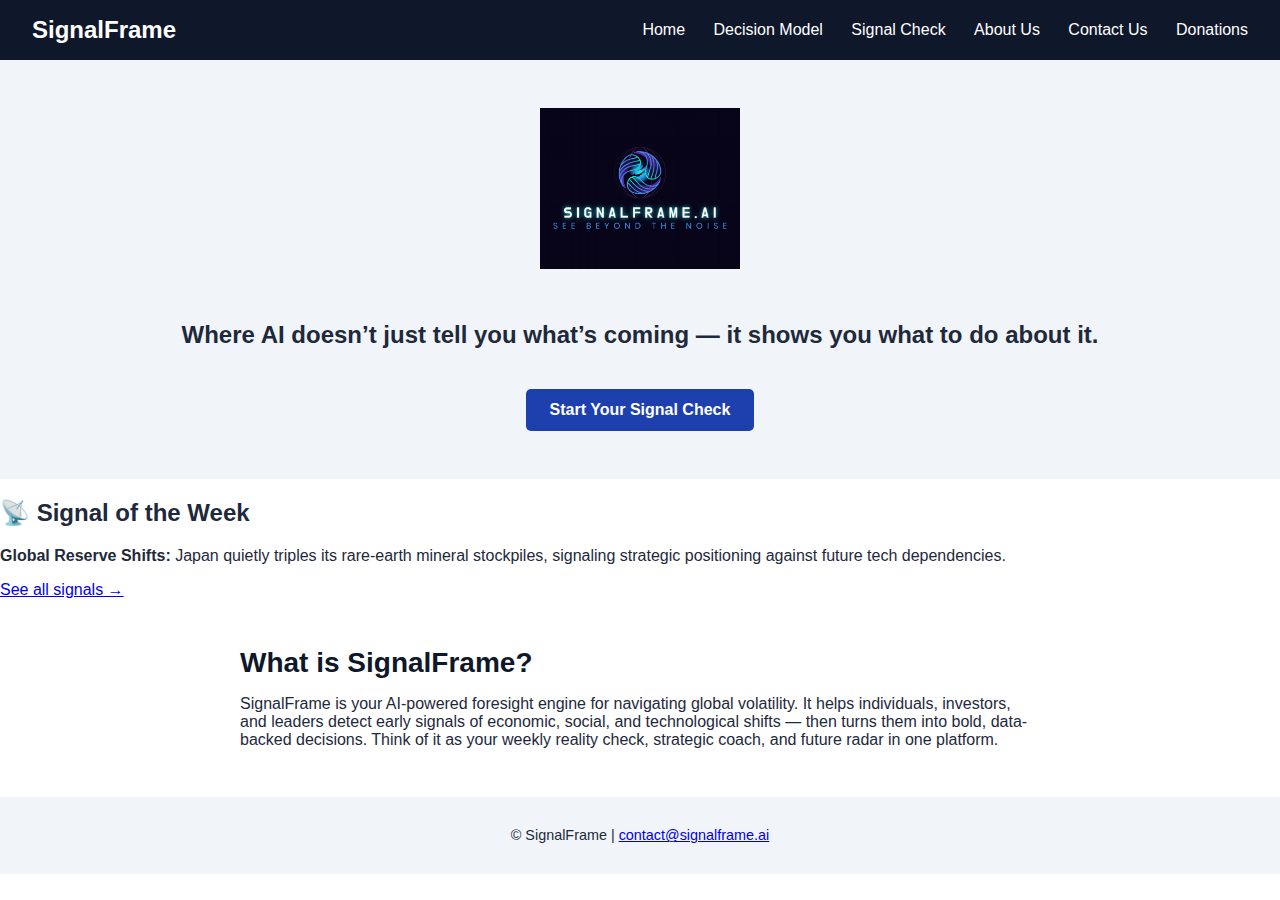
<file: index.html>
<!DOCTYPE html>
<html lang="en">
<head><meta charset="UTF-8"><meta name="viewport" content="width=device-width, initial-scale=1.0"/>
<title>SignalFrame</title>
<link rel="stylesheet" href="style.css"/></head>
<body>
<nav class="navbar"><div class="nav-logo">SignalFrame</div>
<div class="nav-links">
<a href="index.html">Home</a>
<a href="decision-model.html">Decision Model</a>
<a href="signal-check.html">Signal Check</a>
<a href="about.html">About Us</a>
<a href="contact.html">Contact Us</a>
<a href="donate.html">Donations</a></div></nav>
<div class="hero">
<img src="signalframelogo.png" alt="SignalFrame Logo" class="logo" />
<h1>Where AI doesn’t just tell you what’s coming — it shows you what to do about it.</h1>
<a class="cta-button" href="signal-check.html">Start Your Signal Check</a></div>
<section class="signal-week">
<h2>📡 Signal of the Week</h2>
<p><strong>Global Reserve Shifts:</strong> Japan quietly triples its rare-earth mineral stockpiles, signaling strategic positioning against future tech dependencies.</p>
<a href="blog.html">See all signals →</a></section>
<section class="description">
<h2>What is SignalFrame?</h2>
<p>SignalFrame is your AI-powered foresight engine for navigating global volatility. It helps individuals, investors, and leaders detect early signals of economic, social, and technological shifts — then turns them into bold, data-backed decisions. Think of it as your weekly reality check, strategic coach, and future radar in one platform.</p>
</section>
<footer><p>© SignalFrame | <a href="mailto:contact@signalframe.ai">contact@signalframe.ai</a></p></footer>
</body></html>
</file>
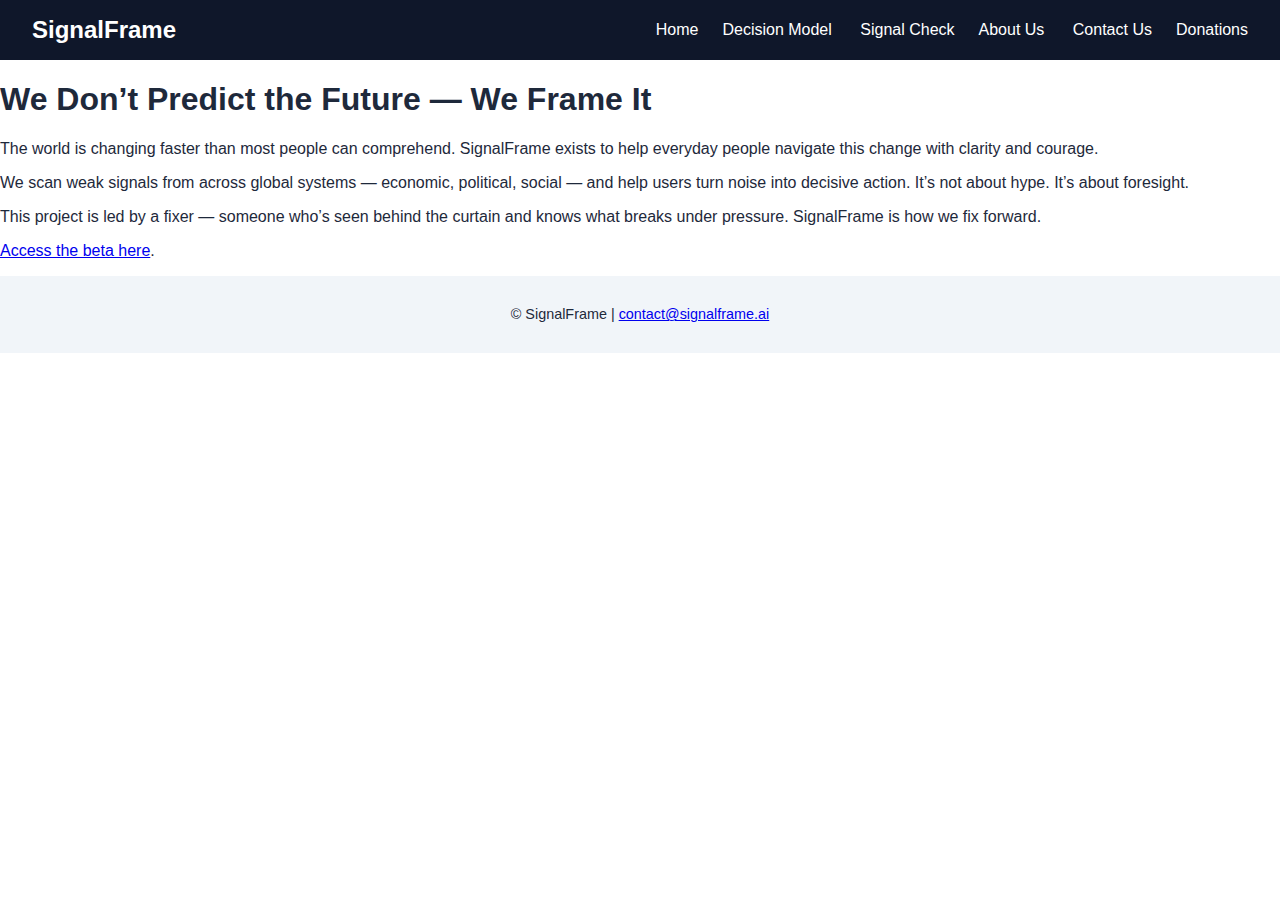
<file: about.html>
<!DOCTYPE html>
<html lang="en"><head><meta charset="UTF-8" /><meta name="viewport" content="width=device-width, initial-scale=1.0"/>
<title>About Us - SignalFrame</title>
<link rel="stylesheet" href="style.css" /></head>
<body><nav class="navbar"><div class="nav-logo">SignalFrame</div><div class="nav-links">
<a href="index.html">Home</a><a href="decision-model.html">Decision Model</a>
<a href="signal-check.html">Signal Check</a><a href="about.html">About Us</a>
<a href="contact.html">Contact Us</a><a href="donate.html">Donations</a></div></nav>
<div class="page-content"><h1>We Don’t Predict the Future — We Frame It</h1>
<p>The world is changing faster than most people can comprehend. SignalFrame exists to help everyday people navigate this change with clarity and courage.</p>
<p>We scan weak signals from across global systems — economic, political, social — and help users turn noise into decisive action. It’s not about hype. It’s about foresight.</p>
<p>This project is led by a fixer — someone who’s seen behind the curtain and knows what breaks under pressure. SignalFrame is how we fix forward.</p>
<p><a href="beta.html">Access the beta here</a>.</p></div>
<footer><p>© SignalFrame | <a href="mailto:contact@signalframe.ai">contact@signalframe.ai</a></p></footer>
</body></html>
</file>
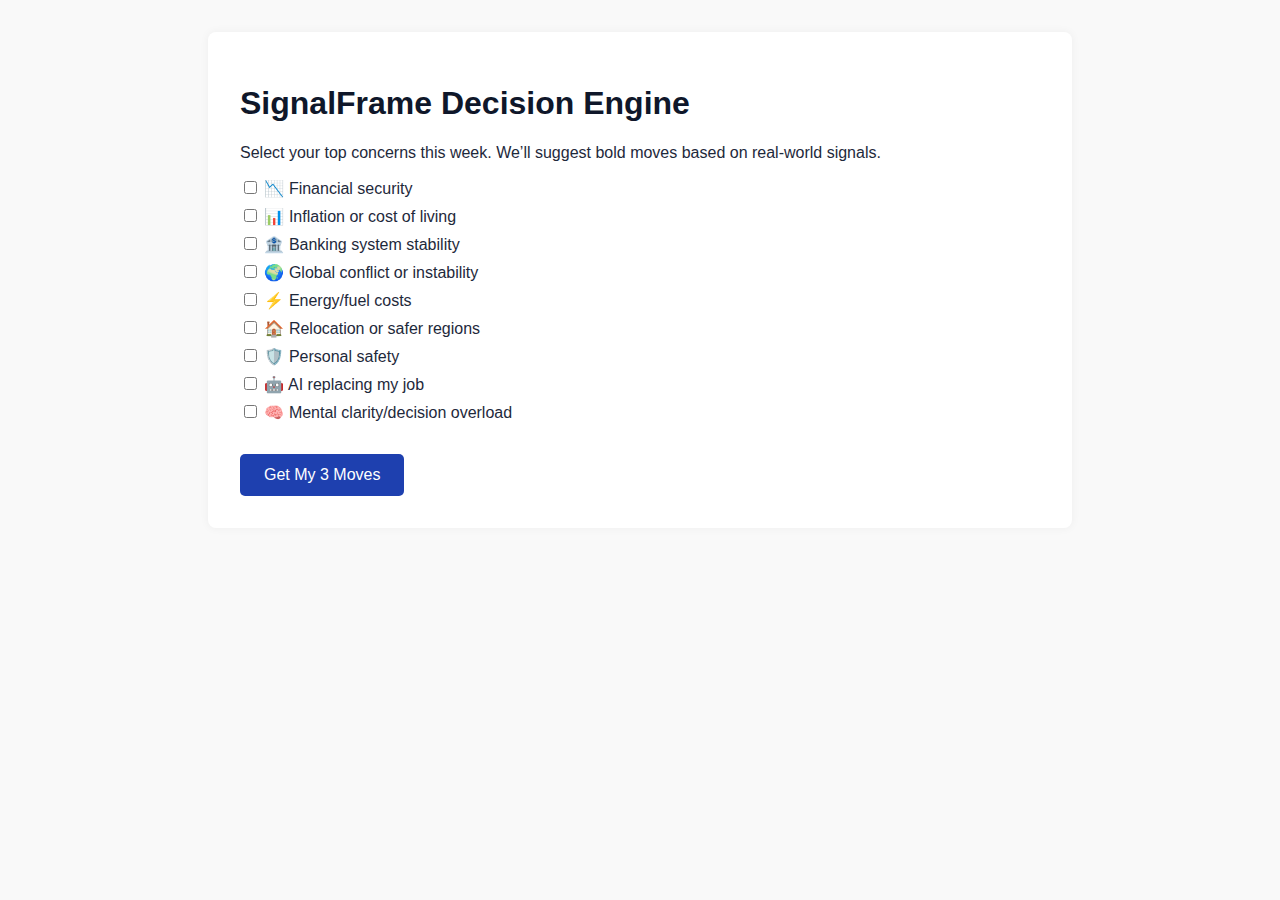
<file: beta.html>
<!DOCTYPE html>
<html lang="en">
<head>
    <meta charset="UTF-8">
    <meta name="viewport" content="width=device-width, initial-scale=1.0">
    <title>SignalFrame Decision Engine</title>
    <style>
        body {
            font-family: Arial, sans-serif;
            margin: 2rem;
            background-color: #f9f9f9;
            color: #1E293B;
        }
        h1, h2 {
            color: #0F172A;
        }
        .container {
            max-width: 800px;
            margin: auto;
            background: white;
            padding: 2rem;
            border-radius: 8px;
            box-shadow: 0 0 10px rgba(0,0,0,0.05);
        }
        .question {
            margin-bottom: 1rem;
        }
        label {
            display: block;
            margin-bottom: 0.5rem;
        }
        button {
            margin-top: 1rem;
            padding: 0.75rem 1.5rem;
            background-color: #1E40AF;
            color: white;
            border: none;
            border-radius: 5px;
            font-size: 1rem;
            cursor: pointer;
        }
        .results {
            margin-top: 2rem;
            display: none;
        }
        .decision {
            margin-bottom: 1.5rem;
            background: #F1F5F9;
            padding: 1rem;
            border-radius: 6px;
        }
    </style>
</head>
<body>
    <div class="container">
        <h1>SignalFrame Decision Engine</h1>
        <p>Select your top concerns this week. We’ll suggest bold moves based on real-world signals.</p>

        <div class="question">
            <label><input type="checkbox" id="finance"> 📉 Financial security</label>
            <label><input type="checkbox" id="inflation"> 📊 Inflation or cost of living</label>
            <label><input type="checkbox" id="banking"> 🏦 Banking system stability</label>
            <label><input type="checkbox" id="conflict"> 🌍 Global conflict or instability</label>
            <label><input type="checkbox" id="energy"> ⚡ Energy/fuel costs</label>
            <label><input type="checkbox" id="relocation"> 🏠 Relocation or safer regions</label>
            <label><input type="checkbox" id="safety"> 🛡️ Personal safety</label>
            <label><input type="checkbox" id="job"> 🤖 AI replacing my job</label>
            <label><input type="checkbox" id="clarity"> 🧠 Mental clarity/decision overload</label>
        </div>

        <button onclick="showDecisions()">Get My 3 Moves</button>

        <div class="results" id="results">
            <h2>Your SignalFrame Moves</h2>

            <div class="decision">
                <strong>💰 Move 2% of your savings into physical gold</strong>
                <p>Global gold demand is spiking amid rising global risk. Hedge against inflation + banking shocks.</p>
                <p><em>Impact:</em> Hedge, stability | <em>Cost:</em> Less liquidity</p>
            </div>

            <div class="decision">
                <strong>🌍 Start preparing a dual passport strategy</strong>
                <p>Visa restrictions and regional tensions are rising. Position yourself for long-term flexibility.</p>
                <p><em>Impact:</em> Freedom hedge | <em>Cost:</em> Legal & setup effort</p>
            </div>

            <div class="decision">
                <strong>🛑 Limit new tech investments until Q3</strong>
                <p>AI stocks are peaking fast — volatility is up. Wait for signal confirmation before reinvesting.</p>
                <p><em>Impact:</em> Lower downside risk | <em>Cost:</em> Missed upside (short term)</p>
            </div>
        </div>
    </div>

    <script>
        function showDecisions() {
            document.getElementById('results').style.display = 'block';
        }
    </script>
</body>
</html>
</file>
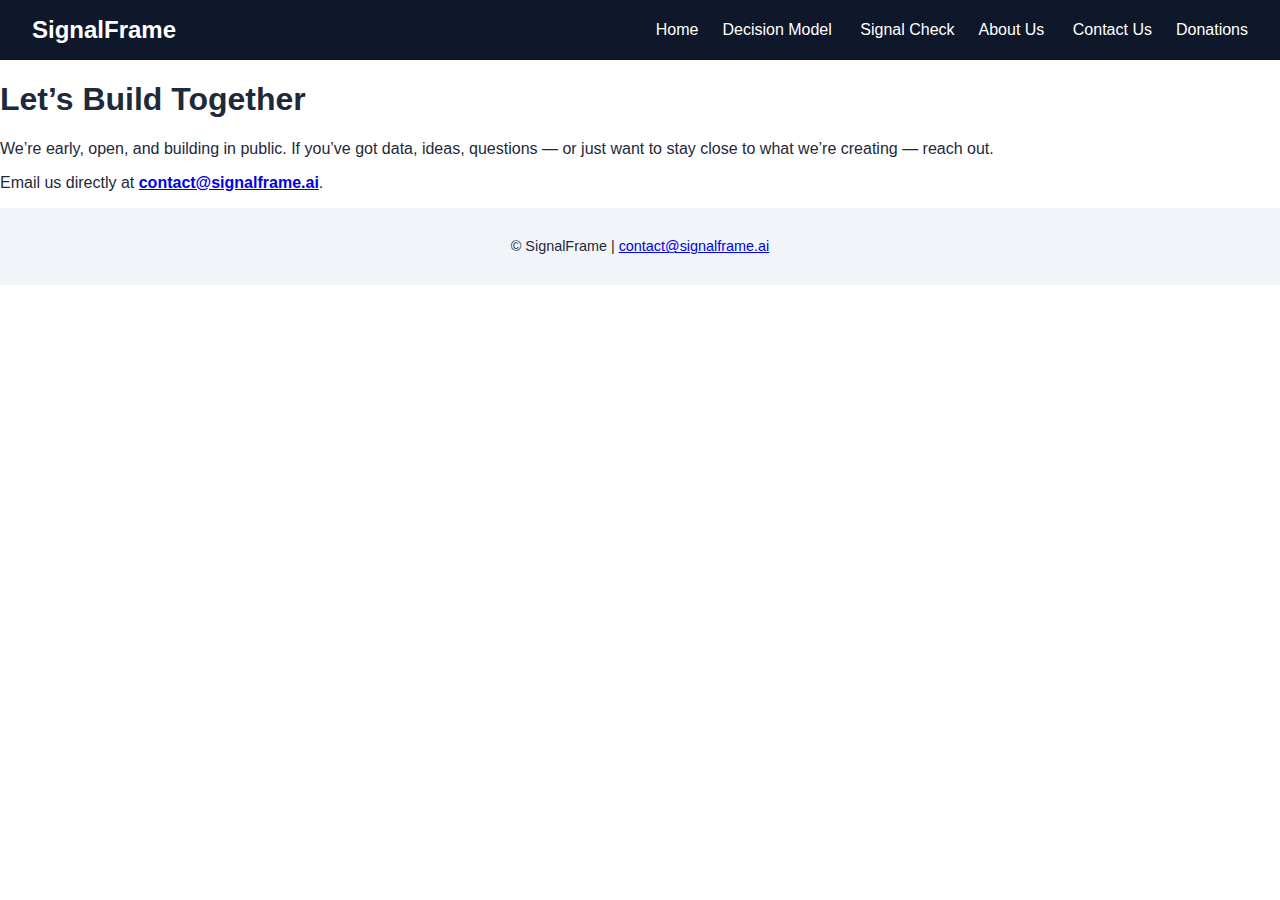
<file: contact.html>
<!DOCTYPE html>
<html lang="en"><head><meta charset="UTF-8" /><meta name="viewport" content="width=device-width, initial-scale=1.0"/>
<title>Contact Us - SignalFrame</title><link rel="stylesheet" href="style.css" /></head>
<body><nav class="navbar"><div class="nav-logo">SignalFrame</div><div class="nav-links">
<a href="index.html">Home</a><a href="decision-model.html">Decision Model</a>
<a href="signal-check.html">Signal Check</a><a href="about.html">About Us</a>
<a href="contact.html">Contact Us</a><a href="donate.html">Donations</a></div></nav>
<div class="page-content"><h1>Let’s Build Together</h1>
<p>We’re early, open, and building in public. If you’ve got data, ideas, questions — or just want to stay close to what we’re creating — reach out.</p>
<p>Email us directly at <strong><a href="mailto:contact@signalframe.ai">contact@signalframe.ai</a></strong>.</p></div>
<footer><p>© SignalFrame | <a href="mailto:contact@signalframe.ai">contact@signalframe.ai</a></p></footer>
</body></html>
</file>
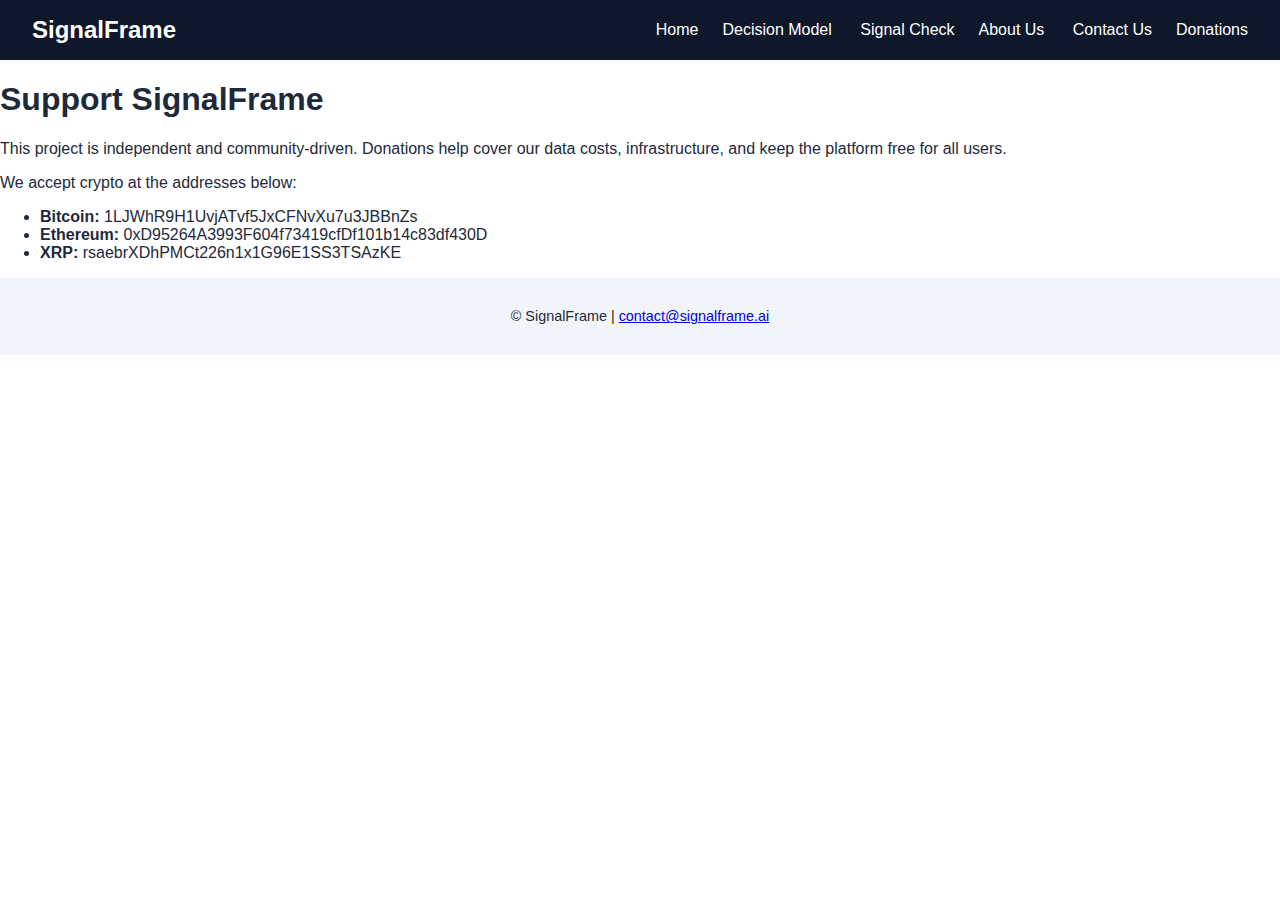
<file: donate.html>
<!DOCTYPE html>
<html lang="en"><head><meta charset="UTF-8" /><meta name="viewport" content="width=device-width, initial-scale=1.0"/>
<title>Donations - SignalFrame</title><link rel="stylesheet" href="style.css" /></head>
<body><nav class="navbar"><div class="nav-logo">SignalFrame</div><div class="nav-links">
<a href="index.html">Home</a><a href="decision-model.html">Decision Model</a>
<a href="signal-check.html">Signal Check</a><a href="about.html">About Us</a>
<a href="contact.html">Contact Us</a><a href="donate.html">Donations</a></div></nav>
<div class="page-content"><h1>Support SignalFrame</h1>
<p>This project is independent and community-driven. Donations help cover our data costs, infrastructure, and keep the platform free for all users.</p>
<p>We accept crypto at the addresses below:</p>
<ul>
<li><strong>Bitcoin:</strong> 1LJWhR9H1UvjATvf5JxCFNvXu7u3JBBnZs</li>
<li><strong>Ethereum:</strong> 0xD95264A3993F604f73419cfDf101b14c83df430D</li>
<li><strong>XRP:</strong> rsaebrXDhPMCt226n1x1G96E1SS3TSAzKE</li></ul></div>
<footer><p>© SignalFrame | <a href="mailto:contact@signalframe.ai">contact@signalframe.ai</a></p></footer>
</body></html>
</file>
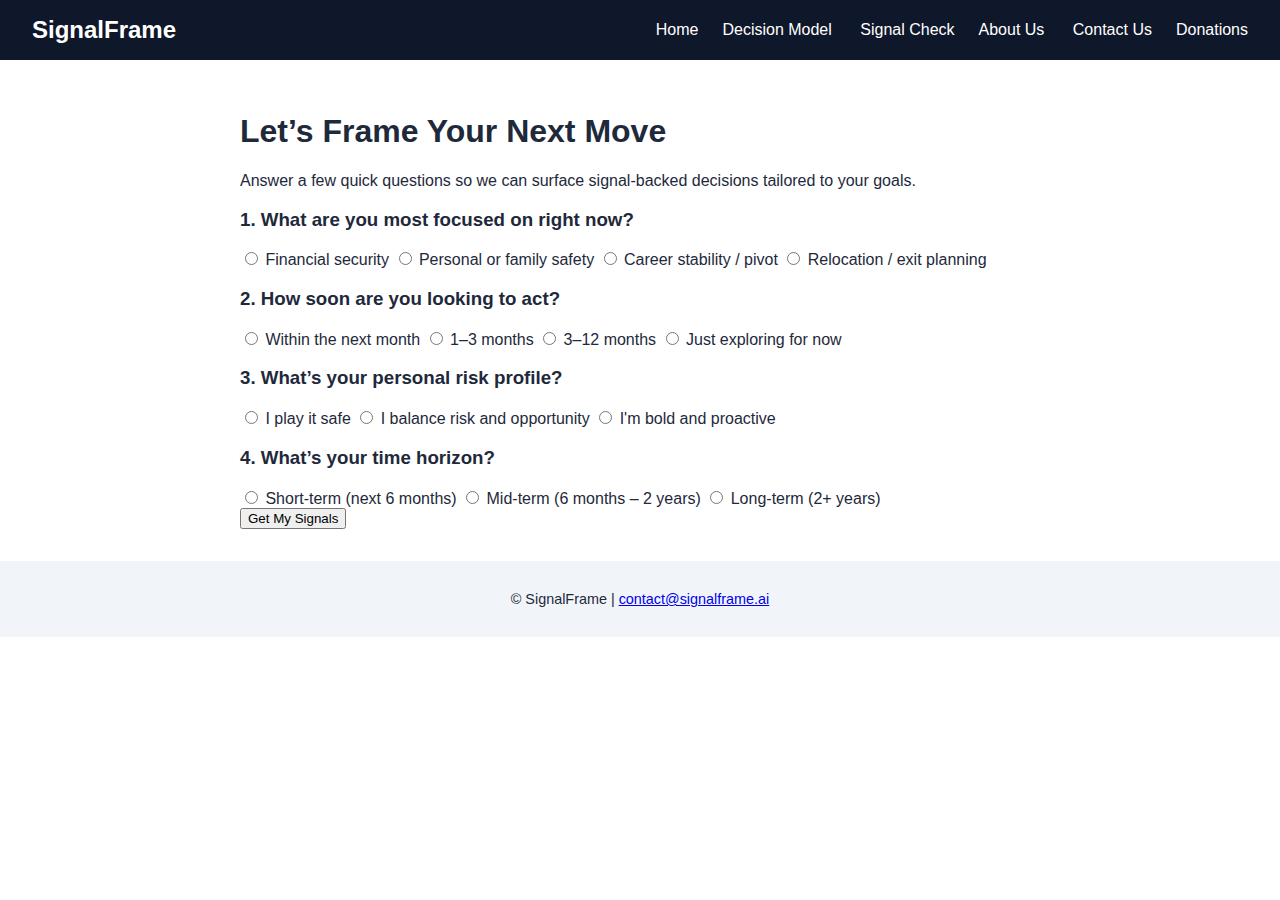
<file: signal-check.html>
<!DOCTYPE html>
<html lang="en"><head><meta charset="UTF-8" /><meta name="viewport" content="width=device-width, initial-scale=1.0"/>
<title>Signal Check - SignalFrame</title>
<link rel="stylesheet" href="style.css" />
</head><body>
<nav class="navbar"><div class="nav-logo">SignalFrame</div><div class="nav-links">
<a href="index.html">Home</a><a href="decision-model.html">Decision Model</a>
<a href="signal-check.html">Signal Check</a><a href="about.html">About Us</a>
<a href="contact.html">Contact Us</a><a href="donate.html">Donations</a></div></nav>
<div class="signal-check" style="max-width:800px;margin:auto;padding:2rem;">
<h1>Let’s Frame Your Next Move</h1>
<p>Answer a few quick questions so we can surface signal-backed decisions tailored to your goals.</p>
<form id="signalCheckForm">
<div class="question"><h3>1. What are you most focused on right now?</h3>
<label><input type="radio" name="focus" value="money" required> Financial security</label>
<label><input type="radio" name="focus" value="safety"> Personal or family safety</label>
<label><input type="radio" name="focus" value="career"> Career stability / pivot</label>
<label><input type="radio" name="focus" value="location"> Relocation / exit planning</label></div>
<div class="question"><h3>2. How soon are you looking to act?</h3>
<label><input type="radio" name="timeline" value="now" required> Within the next month</label>
<label><input type="radio" name="timeline" value="soon"> 1–3 months</label>
<label><input type="radio" name="timeline" value="later"> 3–12 months</label>
<label><input type="radio" name="timeline" value="just-thinking"> Just exploring for now</label></div>
<div class="question"><h3>3. What’s your personal risk profile?</h3>
<label><input type="radio" name="risk" value="low" required> I play it safe</label>
<label><input type="radio" name="risk" value="medium"> I balance risk and opportunity</label>
<label><input type="radio" name="risk" value="high"> I'm bold and proactive</label></div>
<div class="question"><h3>4. What’s your time horizon?</h3>
<label><input type="radio" name="horizon" value="short" required> Short-term (next 6 months)</label>
<label><input type="radio" name="horizon" value="mid"> Mid-term (6 months – 2 years)</label>
<label><input type="radio" name="horizon" value="long"> Long-term (2+ years)</label></div>
<button type="submit" class="submit-button">Get My Signals</button></form></div>
<footer><p>© SignalFrame | <a href="mailto:contact@signalframe.ai">contact@signalframe.ai</a></p></footer>
<script>
document.getElementById("signalCheckForm").addEventListener("submit", function (event) {
  event.preventDefault();
  const focus = document.querySelector('input[name="focus"]:checked').value;
  const timeline = document.querySelector('input[name="timeline"]:checked').value;
  const risk = document.querySelector('input[name="risk"]:checked').value;
  const horizon = document.querySelector('input[name="horizon"]:checked').value;
  let profile = "a";
  if (focus === "money" && timeline === "soon" && risk === "medium" && horizon === "mid") { profile = "a"; }
  else if (focus === "safety" && timeline === "now" && risk === "low" && horizon === "short") { profile = "b"; }
  else if (focus === "career" && timeline === "later" && risk === "high" && horizon === "long") { profile = "c"; }
  else if (focus === "location" && timeline === "just-thinking" && risk === "medium" && horizon === "long") { profile = "d"; }
  window.location.href = "signal-output.html#profile-" + profile;
});
</script>
</body></html>
</file>
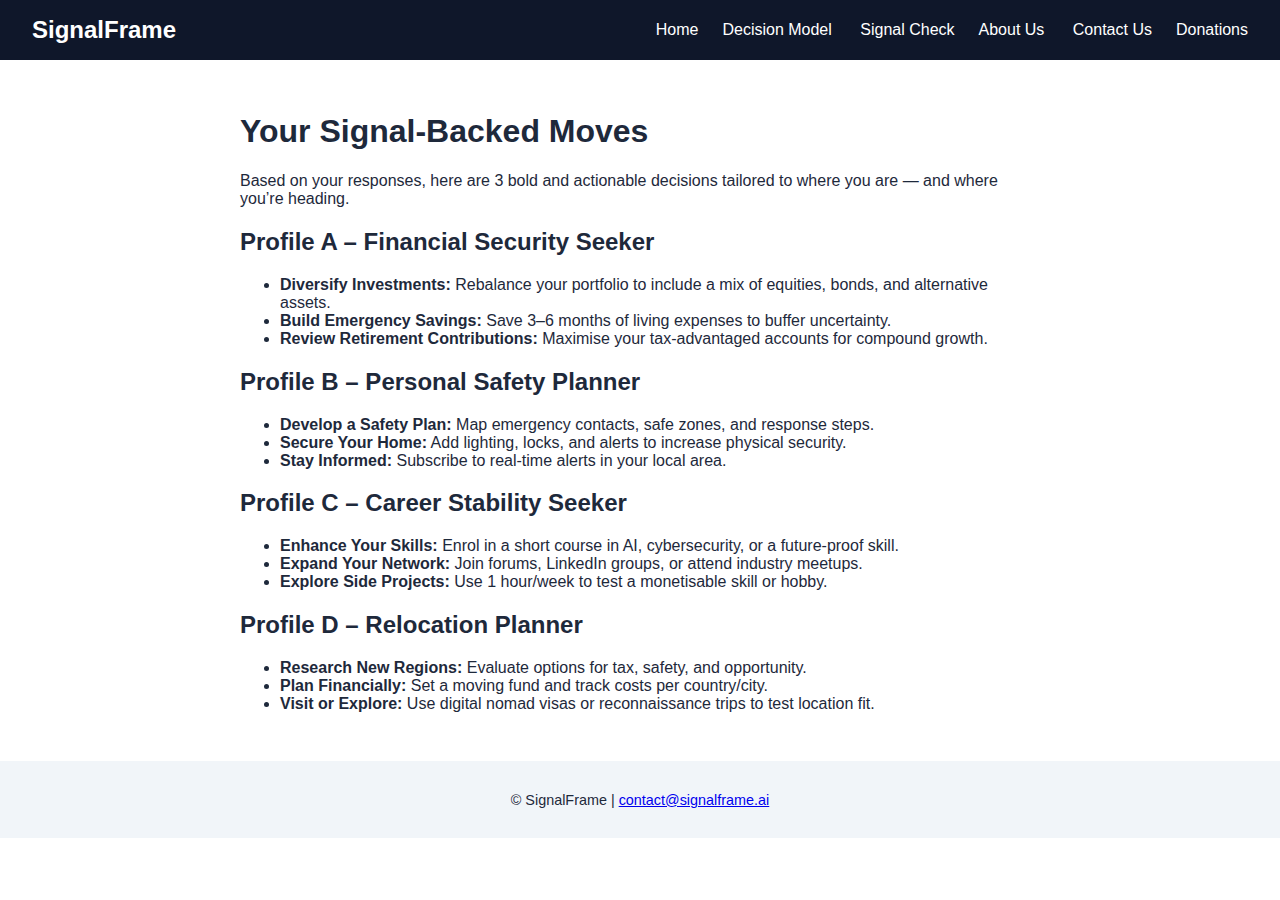
<file: signal-output.html>
<!DOCTYPE html>
<html lang="en"><head><meta charset="UTF-8" /><meta name="viewport" content="width=device-width, initial-scale=1.0"/>
<title>Your Signal Moves - SignalFrame</title>
<link rel="stylesheet" href="style.css" />
</head><body>
<nav class="navbar"><div class="nav-logo">SignalFrame</div><div class="nav-links">
<a href="index.html">Home</a><a href="decision-model.html">Decision Model</a>
<a href="signal-check.html">Signal Check</a><a href="about.html">About Us</a>
<a href="contact.html">Contact Us</a><a href="donate.html">Donations</a></div></nav>
<div class="page-content" style="max-width:800px;margin:auto;padding:2rem;">
<h1>Your Signal-Backed Moves</h1>
<p>Based on your responses, here are 3 bold and actionable decisions tailored to where you are — and where you’re heading.</p>
<div class="signal-result" id="profile-a">
<h2>Profile A – Financial Security Seeker</h2><ul>
<li><strong>Diversify Investments:</strong> Rebalance your portfolio to include a mix of equities, bonds, and alternative assets.</li>
<li><strong>Build Emergency Savings:</strong> Save 3–6 months of living expenses to buffer uncertainty.</li>
<li><strong>Review Retirement Contributions:</strong> Maximise your tax-advantaged accounts for compound growth.</li></ul></div>
<div class="signal-result" id="profile-b">
<h2>Profile B – Personal Safety Planner</h2><ul>
<li><strong>Develop a Safety Plan:</strong> Map emergency contacts, safe zones, and response steps.</li>
<li><strong>Secure Your Home:</strong> Add lighting, locks, and alerts to increase physical security.</li>
<li><strong>Stay Informed:</strong> Subscribe to real-time alerts in your local area.</li></ul></div>
<div class="signal-result" id="profile-c">
<h2>Profile C – Career Stability Seeker</h2><ul>
<li><strong>Enhance Your Skills:</strong> Enrol in a short course in AI, cybersecurity, or a future-proof skill.</li>
<li><strong>Expand Your Network:</strong> Join forums, LinkedIn groups, or attend industry meetups.</li>
<li><strong>Explore Side Projects:</strong> Use 1 hour/week to test a monetisable skill or hobby.</li></ul></div>
<div class="signal-result" id="profile-d">
<h2>Profile D – Relocation Planner</h2><ul>
<li><strong>Research New Regions:</strong> Evaluate options for tax, safety, and opportunity.</li>
<li><strong>Plan Financially:</strong> Set a moving fund and track costs per country/city.</li>
<li><strong>Visit or Explore:</strong> Use digital nomad visas or reconnaissance trips to test location fit.</li></ul></div>
</div>
<footer><p>© SignalFrame | <a href="mailto:contact@signalframe.ai">contact@signalframe.ai</a></p></footer>
</body></html>
</file>
<file: style.css>
body {
    font-family: 'Segoe UI', Tahoma, Geneva, Verdana, sans-serif;
    margin: 0;
    padding: 0;
    background: #FFFFFF;
    color: #1E293B;
}

.navbar {
    display: flex;
    justify-content: space-between;
    align-items: center;
    padding: 1rem 2rem;
    background-color: #0F172A;
    color: white;
}

.nav-logo {
    font-size: 1.5rem;
    font-weight: bold;
}

.nav-links a {
    color: white;
    text-decoration: none;
    margin-left: 1.5rem;
    font-size: 1rem;
}

.nav-links a:hover {
    text-decoration: underline;
}

.hero {
    text-align: center;
    padding: 3rem 2rem;
    background-color: #F1F5F9;
}

.logo {
    width: 200px;
    max-width: 90%;
    margin-bottom: 2rem;
}

.hero h1 {
    font-size: 1.5rem;
    margin-bottom: 1.5rem;
}

.cta-button {
    background-color: #1E40AF;
    color: white;
    padding: 0.75rem 1.5rem;
    border-radius: 5px;
    text-decoration: none;
    font-weight: bold;
    display: inline-block;
    margin-top: 1rem;
}

.description {
    max-width: 800px;
    margin: 3rem auto;
    padding: 0 2rem;
}

.description h2 {
    font-size: 1.75rem;
    color: #0F172A;
    margin-bottom: 1rem;
}

footer {
    background-color: #F1F5F9;
    text-align: center;
    padding: 1rem;
    font-size: 0.9rem;
}
</file>
